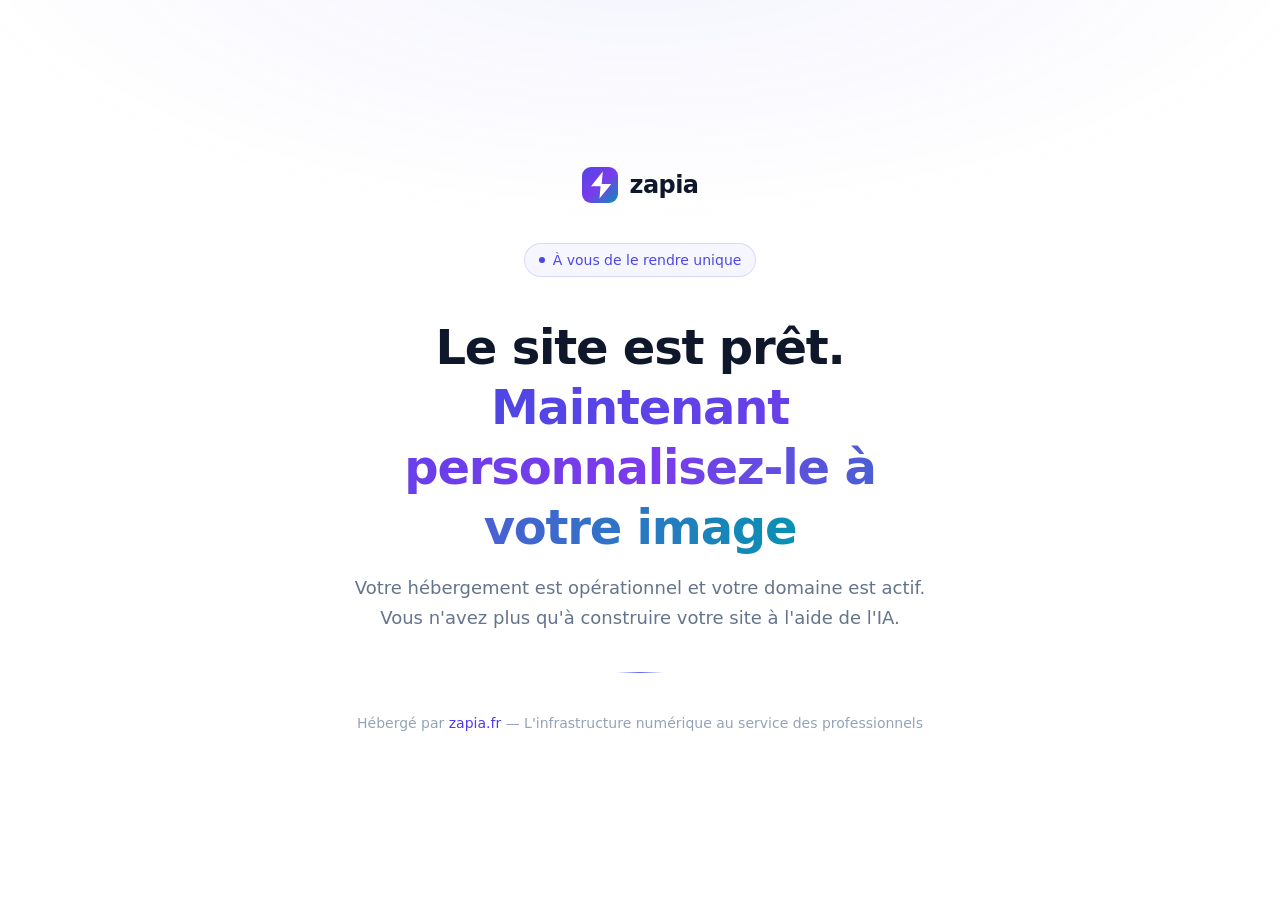
<file: index.html>
<!DOCTYPE html>
<html lang="fr" class="font-geist">

<head>
    <meta charset="utf-8" />
    <meta name="viewport" content="width=device-width, initial-scale=1" />
    <link rel="preload" href="/assets/fonts/geist.woff2" as="font" crossorigin="" type="font/woff2" />
    <link rel="stylesheet" href="/assets/style.css" />
    <title>Votre site est prêt — Zapia</title>
    <meta name="description"
        content="Votre infrastructure numérique professionnelle est en place. Il ne reste plus qu'à construire quelque chose d'utile ici." />
</head>

<body>
    <main class="min-h-screen flex flex-col items-center justify-center px-6 bg-white">
        <div class="fixed inset-0 pointer-events-none"
            style="background:radial-gradient(ellipse 80% 50% at 50% -10%, rgba(99,102,241,0.08) 0%, transparent 70%)">
        </div>
        <div class="relative z-10 flex flex-col items-center gap-10 max-w-xl w-full text-center">
            <div class="flex items-center gap-3">
                <svg xmlns="http://www.w3.org/2000/svg" viewBox="0 0 32 32" width="36" height="36" aria-hidden="true">
                    <defs>
                        <linearGradient id="zapia-g" x1="0%" y1="0%" x2="100%" y2="100%">
                            <stop offset="0%" stop-color="#4f46e5"></stop>
                            <stop offset="50%" stop-color="#7c3aed"></stop>
                            <stop offset="100%" stop-color="#0891b2"></stop>
                        </linearGradient>
                    </defs>
                    <rect width="32" height="32" rx="8" fill="url(#zapia-g)"></rect>
                    <path d="M18.5 4L8 17h8.5l-1 11L26 15h-8.5l1-11z" fill="white"></path>
                </svg>
                <span class="text-2xl font-semibold tracking-tight" style="color:#0f172a">zapia</span>
            </div>
            <div class="inline-flex items-center gap-2 px-3.5 py-1.5 rounded-full text-sm font-medium border"
                style="color:#4f46e5;background:rgba(99,102,241,0.06);border-color:rgba(99,102,241,0.2)"><span
                    class="w-1.5 h-1.5 rounded-full animate-pulse" style="background:#4f46e5"></span>À vous de le rendre
                unique</div>
            <div class="flex flex-col gap-4">
                <h1 class="text-4xl sm:text-5xl font-bold tracking-tight leading-tight" style="color:#0f172a">Le site
                    est prêt. <span
                        style="background:linear-gradient(90deg, #4f46e5, #7c3aed, #0891b2);-webkit-background-clip:text;-webkit-text-fill-color:transparent;background-clip:text">Maintenant
                        personnalisez-le à votre image</span></h1>
                <p class="text-lg leading-relaxed" style="color:#64748b">Votre hébergement est opérationnel et votre
                    domaine est actif. Vous n'avez plus qu'à construire votre site à l'aide de l'IA.</p>
            </div>
            <div class="w-12 h-px" style="background:linear-gradient(90deg, transparent, #6366f1, transparent)"></div>
            <p class="text-sm" style="color:#94a3b8">Hébergé par <a href="https://zapia.fr" target="_blank"
                    rel="noopener noreferrer"
                    class="font-medium text-indigo-600 hover:text-violet-700 transition-colors">zapia.fr</a> —
                L'infrastructure numérique au service des professionnels</p>
        </div>
    </main>
</body>

</html>
</file>
<file: assets/style.css>
@font-face{font-family:GeistSans;src:url(/assets/fonts/geist.woff2) format("woff2");font-display:swap;font-weight:100 900}@font-face{font-family:GeistSans Fallback;src:local("Arial");ascent-override:94.56%;descent-override:27.76%;line-gap-override:0.00%;size-adjust:106.28%}.font-geist{font-family:GeistSans,GeistSans Fallback}.__variable_245d8d{--font-geist-sans:"GeistSans","GeistSans Fallback"}

/*! tailwindcss v4.2.4 | MIT License | https://tailwindcss.com */@layer properties{@supports (((-webkit-hyphens:none)) and (not (margin-trim:inline))) or ((-moz-orient:inline) and (not (color:rgb(from red r g b)))){*,::backdrop,:after,:before{--tw-border-style:solid;--tw-leading:initial;--tw-font-weight:initial;--tw-tracking:initial}}}@layer theme{:host,:root{--font-sans:ui-sans-serif,system-ui,sans-serif,"Apple Color Emoji","Segoe UI Emoji","Segoe UI Symbol","Noto Color Emoji";--font-mono:ui-monospace,SFMono-Regular,Menlo,Monaco,Consolas,"Liberation Mono","Courier New",monospace;--color-indigo-600:oklch(51.1% .262 276.966);--color-violet-700:oklch(49.1% .27 292.581);--color-white:#fff;--spacing:.25rem;--container-xl:36rem;--text-sm:.875rem;--text-sm--line-height:calc(1.25 / .875);--text-lg:1.125rem;--text-lg--line-height:calc(1.75 / 1.125);--text-2xl:1.5rem;--text-2xl--line-height:calc(2 / 1.5);--text-4xl:2.25rem;--text-4xl--line-height:calc(2.5 / 2.25);--text-5xl:3rem;--text-5xl--line-height:1;--font-weight-medium:500;--font-weight-semibold:600;--font-weight-bold:700;--tracking-tight:-.025em;--leading-tight:1.25;--leading-relaxed:1.625;--animate-pulse:pulse 2s cubic-bezier(.4,0,.6,1) infinite;--default-transition-duration:.15s;--default-transition-timing-function:cubic-bezier(.4,0,.2,1);--default-font-family:var(--font-sans);--default-mono-font-family:var(--font-mono)}}@layer base{*,::backdrop,:after,:before{box-sizing:border-box;border:0 solid;margin:0;padding:0}::file-selector-button{box-sizing:border-box;border:0 solid;margin:0;padding:0}:host,html{-webkit-text-size-adjust:100%;tab-size:4;line-height:1.5;font-family:var(--default-font-family,ui-sans-serif,system-ui,sans-serif,"Apple Color Emoji","Segoe UI Emoji","Segoe UI Symbol","Noto Color Emoji");font-feature-settings:var(--default-font-feature-settings,normal);font-variation-settings:var(--default-font-variation-settings,normal);-webkit-tap-highlight-color:transparent}hr{height:0;color:inherit;border-top-width:1px}abbr:where([title]){-webkit-text-decoration:underline dotted;text-decoration:underline dotted}h1,h2,h3,h4,h5,h6{font-size:inherit;font-weight:inherit}a{color:inherit;-webkit-text-decoration:inherit;text-decoration:inherit}b,strong{font-weight:bolder}code,kbd,pre,samp{font-family:var(--default-mono-font-family,ui-monospace,SFMono-Regular,Menlo,Monaco,Consolas,"Liberation Mono","Courier New",monospace);font-feature-settings:var(--default-mono-font-feature-settings,normal);font-variation-settings:var(--default-mono-font-variation-settings,normal);font-size:1em}small{font-size:80%}sub,sup{vertical-align:baseline;font-size:75%;line-height:0;position:relative}sub{bottom:-.25em}sup{top:-.5em}table{text-indent:0;border-color:inherit;border-collapse:collapse}:-moz-focusring{outline:auto}progress{vertical-align:baseline}summary{display:list-item}menu,ol,ul{list-style:none}audio,canvas,embed,iframe,img,object,svg,video{vertical-align:middle;display:block}img,video{max-width:100%;height:auto}button,input,optgroup,select,textarea{font:inherit;font-feature-settings:inherit;font-variation-settings:inherit;letter-spacing:inherit;color:inherit;opacity:1;background-color:#0000;border-radius:0}::file-selector-button{font:inherit;font-feature-settings:inherit;font-variation-settings:inherit;letter-spacing:inherit;color:inherit;opacity:1;background-color:#0000;border-radius:0}:where(select:is([multiple],[size])) optgroup{font-weight:bolder}:where(select:is([multiple],[size])) optgroup option{padding-inline-start:20px}::file-selector-button{margin-inline-end:4px}::placeholder{opacity:1}@supports (not ((-webkit-appearance:-apple-pay-button))) or (contain-intrinsic-size:1px){::placeholder{color:currentColor}@supports (color:color-mix(in lab,red,red)){::placeholder{color:color-mix(in oklab,currentcolor 50%,transparent)}}}textarea{resize:vertical}::-webkit-search-decoration{-webkit-appearance:none}::-webkit-date-and-time-value{min-height:1lh;text-align:inherit}::-webkit-datetime-edit{display:inline-flex}::-webkit-datetime-edit-fields-wrapper{padding:0}::-webkit-datetime-edit,::-webkit-datetime-edit-year-field{padding-block:0}::-webkit-datetime-edit-day-field,::-webkit-datetime-edit-month-field{padding-block:0}::-webkit-datetime-edit-hour-field,::-webkit-datetime-edit-minute-field{padding-block:0}::-webkit-datetime-edit-millisecond-field,::-webkit-datetime-edit-second-field{padding-block:0}::-webkit-datetime-edit-meridiem-field{padding-block:0}::-webkit-calendar-picker-indicator{line-height:1}:-moz-ui-invalid{box-shadow:none}button,input:where([type=button],[type=reset],[type=submit]){appearance:button}::file-selector-button{appearance:button}::-webkit-inner-spin-button,::-webkit-outer-spin-button{height:auto}[hidden]:where(:not([hidden=until-found])){display:none!important}}@layer components;@layer utilities{.pointer-events-none{pointer-events:none}.fixed{position:fixed}.relative{position:relative}.inset-0{inset:calc(var(--spacing) * 0)}.start{inset-inline-start:var(--spacing)}.z-10{z-index:10}.flex{display:flex}.inline-flex{display:inline-flex}.h-1\.5{height:calc(var(--spacing) * 1.5)}.h-px{height:1px}.min-h-screen{min-height:100vh}.w-1\.5{width:calc(var(--spacing) * 1.5)}.w-12{width:calc(var(--spacing) * 12)}.w-full{width:100%}.max-w-xl{max-width:var(--container-xl)}.animate-pulse{animation:var(--animate-pulse)}.flex-col{flex-direction:column}.items-center{align-items:center}.justify-center{justify-content:center}.gap-2{gap:calc(var(--spacing) * 2)}.gap-3{gap:calc(var(--spacing) * 3)}.gap-4{gap:calc(var(--spacing) * 4)}.gap-10{gap:calc(var(--spacing) * 10)}.rounded-full{border-radius:3.40282e+38px}.border{border-style:var(--tw-border-style);border-width:1px}.bg-white{background-color:var(--color-white)}.px-3\.5{padding-inline:calc(var(--spacing) * 3.5)}.px-6{padding-inline:calc(var(--spacing) * 6)}.py-1\.5{padding-block:calc(var(--spacing) * 1.5)}.text-center{text-align:center}.text-2xl{font-size:var(--text-2xl);line-height:var(--tw-leading,var(--text-2xl--line-height))}.text-4xl{font-size:var(--text-4xl);line-height:var(--tw-leading,var(--text-4xl--line-height))}.text-lg{font-size:var(--text-lg);line-height:var(--tw-leading,var(--text-lg--line-height))}.text-sm{font-size:var(--text-sm);line-height:var(--tw-leading,var(--text-sm--line-height))}.leading-relaxed{--tw-leading:var(--leading-relaxed);line-height:var(--leading-relaxed)}.leading-tight{--tw-leading:var(--leading-tight);line-height:var(--leading-tight)}.font-bold{--tw-font-weight:var(--font-weight-bold);font-weight:var(--font-weight-bold)}.font-medium{--tw-font-weight:var(--font-weight-medium);font-weight:var(--font-weight-medium)}.font-semibold{--tw-font-weight:var(--font-weight-semibold);font-weight:var(--font-weight-semibold)}.tracking-tight{--tw-tracking:var(--tracking-tight);letter-spacing:var(--tracking-tight)}.text-indigo-600{color:var(--color-indigo-600)}.transition-colors{transition-property:color,background-color,border-color,outline-color,text-decoration-color,fill,stroke,--tw-gradient-from,--tw-gradient-via,--tw-gradient-to;transition-timing-function:var(--tw-ease,var(--default-transition-timing-function));transition-duration:var(--tw-duration,var(--default-transition-duration))}@media (hover:hover){.hover\:text-violet-700:hover{color:var(--color-violet-700)}}@media (min-width:40rem){.sm\:text-5xl{font-size:var(--text-5xl);line-height:var(--tw-leading,var(--text-5xl--line-height))}}}:root{--background:#fff;--foreground:#0f172a;--font-geist-sans:"Geist","Geist Fallback",system-ui,sans-serif}body{font-family:var(--font-geist-sans);background-color:var(--background);color:var(--foreground);-webkit-font-smoothing:antialiased}@property --tw-border-style{syntax:"*";inherits:false;initial-value:solid}@property --tw-leading{syntax:"*";inherits:false}@property --tw-font-weight{syntax:"*";inherits:false}@property --tw-tracking{syntax:"*";inherits:false}@keyframes pulse{50%{opacity:.5}}
</file>
